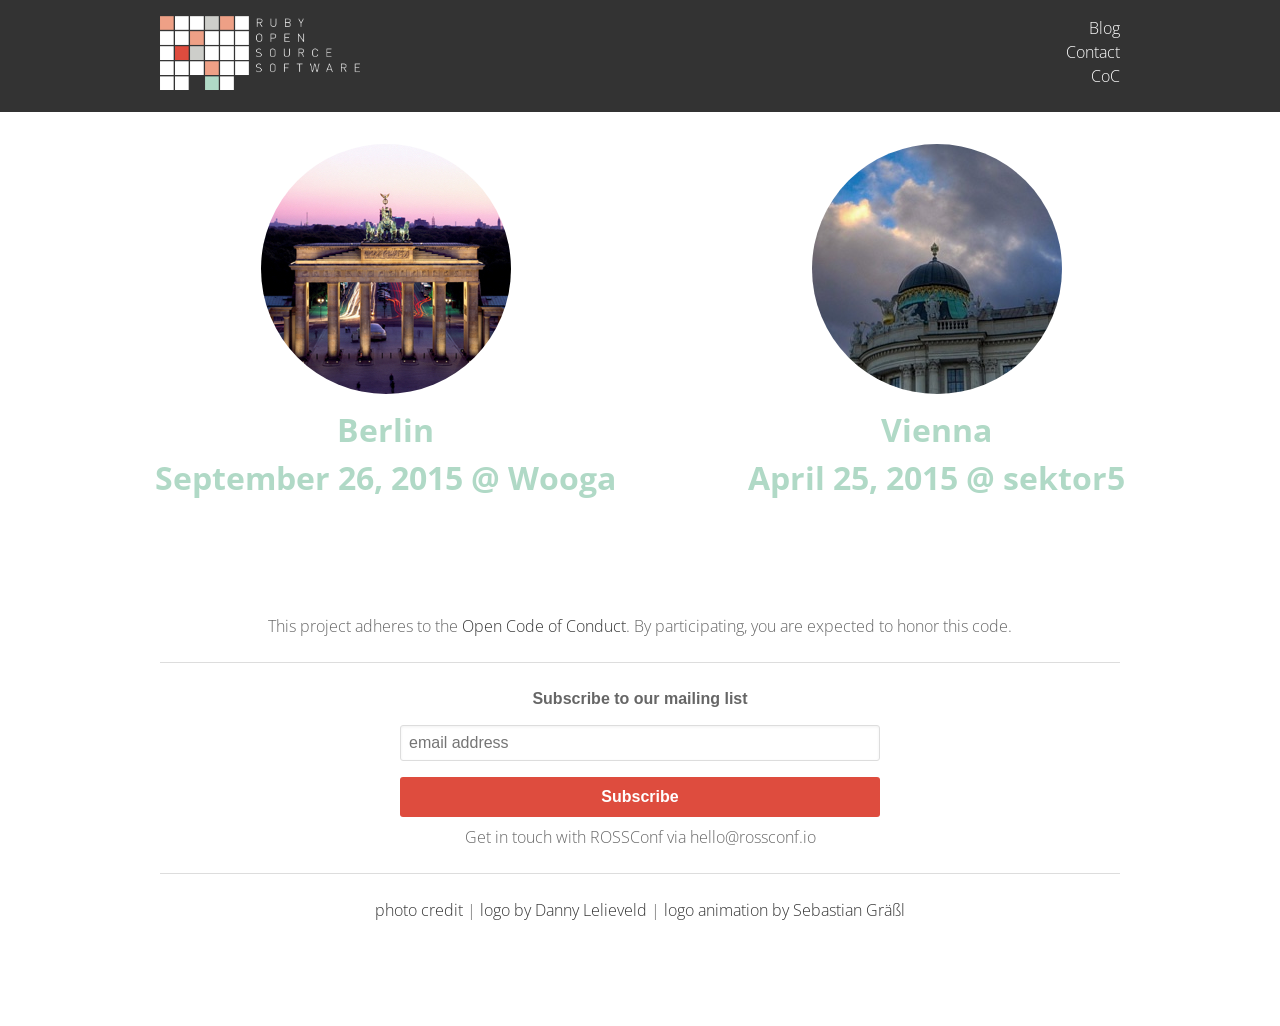
<file: index.html>
<!DOCTYPE html>
<html lang="en">
  <head>
    <meta charset="utf-8">
    <meta name="viewport" content="width=device-width, initial-scale=1, maximum-scale=1, user-scalable=no">
      <meta name="description" content="Ruby mini confernces and hackathon">
      <meta name="keywords" content="ruby, OSS, Ruby Open Source, open source vienna, berlin">
    <title>
      ROSSConf
    </title>
    <link href="apple-touch-icon-152x152-precomposed.png" rel="apple-touch-icon" sizes="152x152" />
    <link href="apple-touch-icon-144x144-precomposed.png" rel="apple-touch-icon" sizes="144x144" />
    <link href="apple-touch-icon-114x114-precomposed.png" rel="apple-touch-icon" sizes="114x114" />
    <link href="apple-touch-icon-72x72-precomposed.png" rel="apple-touch-icon" sizes="72x72" />
    <link href="apple-touch-icon-precomposed.png" rel="apple-touch-icon" />
    <link href="/favicon-5c090dd7.gif" rel="shortcut icon" />
    <link href="/favicon-5c090dd7.gif" rel="icon" />
    <link href="/stylesheets/normalize-6197e73d.css" rel="stylesheet" type="text/css" /><link href="/stylesheets/all-5c1253d3.css" rel="stylesheet" type="text/css" />
  </head>
  <body class="index">
    <header>
      <div class="container">
        <a href="/"><img alt="ROSSConf" src="/images/basic_logo-6ac4b7e0.png" /></a>

        <nav class="main">
          <ul>
            <li class="nav-link"><a href="/blog">Blog</a></li>
            <li class="nav-link"><a href="/#footer">Contact</a></li>
            <li class="nav-link"><a href="/#footer">CoC</a></li>
          </ul>
        </nav>

      </div>
    </header>

    <div class="event-grid">
      <div class="event-link">
        <a href="/event/berlin">
        <span class="photo" style="background-image: url(/images/eventheader/berlin-front-309d6ef4.jpg)"></span><br />
        Berlin<br />September 26, 2015 @ Wooga</a>
      </div>
      <div class="event-link">
        <a href="/event/vienna">
        <span class="photo" style="background-image: url(/images/header-bg-b9750840.jpg)"></span><br />
        Vienna<br />April 25, 2015 @ sektor5</a>
      </div>
</div>


    <footer id="footer">
      <div class="container">

        <p>This project adheres to the <a href="http://todogroup.org/opencodeofconduct/#ROSSConf/hello@rossconf.io">Open Code of Conduct</a>. By participating, you are expected to honor this code.</p>



        <hr />

          <!-- Begin MailChimp Signup Form -->
        <link href="//cdn-images.mailchimp.com/embedcode/slim-081711.css" rel="stylesheet" type="text/css">
        <div id="mc_embed_signup">
        <form action="//rossconf.us11.list-manage.com/subscribe/post?u=1890f61dd37d6cd7c39f36a34&amp;id=e4e6fb0713" method="post" id="mc-embedded-subscribe-form" name="mc-embedded-subscribe-form" class="validate" target="_blank" novalidate>
        <div id="mc_embed_signup_scroll">
        	  <label for="mce-EMAIL">Subscribe to our mailing list</label>
        	  <input type="email" value="" name="EMAIL" class="email" id="mce-EMAIL" placeholder="email address" required>
            <input type="submit" value="Subscribe" name="subscribe" id="mc-embedded-subscribe" class="button">
            <div style="position: absolute; left: -5000px;"><input type="text" name="b_1890f61dd37d6cd7c39f36a34_e4e6fb0713" tabindex="-1" value=""></div>
        </div>
        </form>
        </div>
        <!--End mc_embed_signup-->


        Get in touch with ROSSConf via hello@rossconf.io

        <hr />
        <p><a href="https://www.flickr.com/photos/bcnbits/2101901830/sizes/o/" target="_blank">photo credit</a> | <a href="http://www.dannylelieveld.com/" target="_blank">logo by Danny Lelieveld</a> | <a href="http://generator.rossconf.io/" target="_blank">logo animation by Sebastian Gräßl</a></p>
      </div>
    </footer>

    <script src="https://ajax.googleapis.com/ajax/libs/jquery/2.1.3/jquery.min.js"></script>
    <script src="/javascripts/application-64316a1b.js" type="text/javascript"></script>
    <script>
  (function(i,s,o,g,r,a,m){i['GoogleAnalyticsObject']=r;i[r]=i[r]||function(){
  (i[r].q=i[r].q||[]).push(arguments)},i[r].l=1*new Date();a=s.createElement(o),
  m=s.getElementsByTagName(o)[0];a.async=1;a.src=g;m.parentNode.insertBefore(a,m)
  })(window,document,'script','//www.google-analytics.com/analytics.js','ga');

  ga('create', 'UA-60869001-1', 'auto');
  ga('send', 'pageview');
</script>

  </body>
</html>
</file>
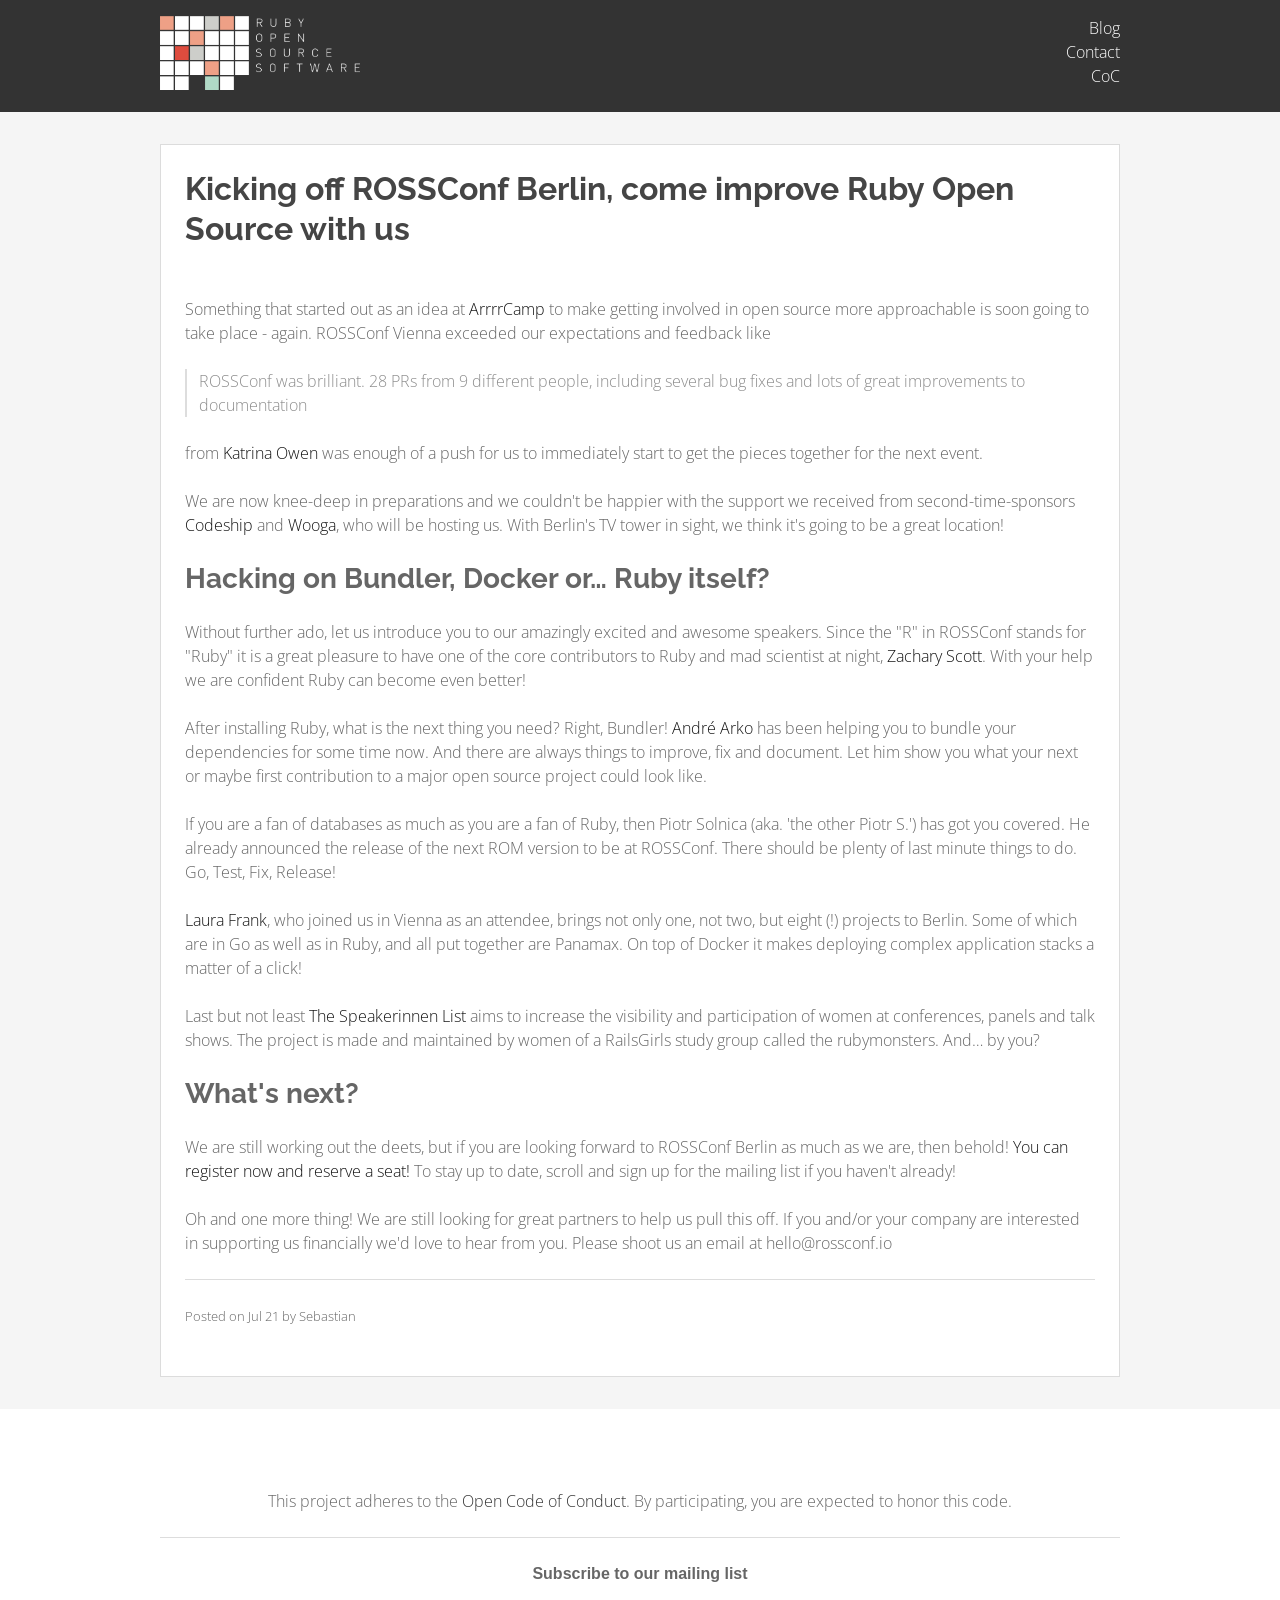
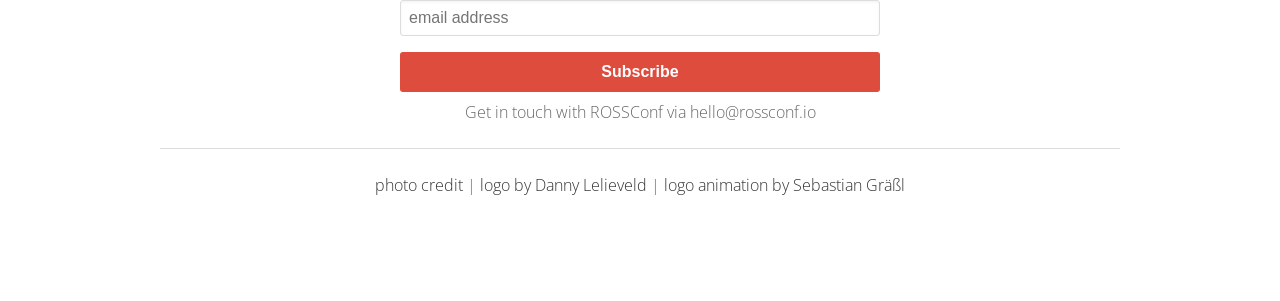
<file: blog/index.html>
<!DOCTYPE html>
<html lang="en">
  <head>
    <meta charset="utf-8">
    <meta name="viewport" content="width=device-width, initial-scale=1, maximum-scale=1, user-scalable=no">
      <meta name="description" content="Ruby mini confernces and hackathon">
      <meta name="keywords" content="ruby, OSS, Ruby Open Source, open source vienna, berlin">
    <title>
      ROSSConf
    </title>
    <link href="apple-touch-icon-152x152-precomposed.png" rel="apple-touch-icon" sizes="152x152" />
    <link href="apple-touch-icon-144x144-precomposed.png" rel="apple-touch-icon" sizes="144x144" />
    <link href="apple-touch-icon-114x114-precomposed.png" rel="apple-touch-icon" sizes="114x114" />
    <link href="apple-touch-icon-72x72-precomposed.png" rel="apple-touch-icon" sizes="72x72" />
    <link href="apple-touch-icon-precomposed.png" rel="apple-touch-icon" />
    <link href="/favicon-5c090dd7.gif" rel="shortcut icon" />
    <link href="/favicon-5c090dd7.gif" rel="icon" />
    <link href="/stylesheets/normalize-6197e73d.css" rel="stylesheet" type="text/css" /><link href="/stylesheets/all-5c1253d3.css" rel="stylesheet" type="text/css" />
  </head>
  <body class="blog blog_index">
    <header>
      <div class="container">
        <a href="/"><img alt="ROSSConf" src="/images/basic_logo-6ac4b7e0.png" /></a>

        <nav class="main">
          <ul>
            <li class="nav-link"><a href="/blog">Blog</a></li>
            <li class="nav-link"><a href="/#footer">Contact</a></li>
            <li class="nav-link"><a href="/#footer">CoC</a></li>
          </ul>
        </nav>

      </div>
    </header>

    
<div class="container">
  <article id='kickoff'>
    <h2>Kicking off ROSSConf Berlin, come improve Ruby Open Source with us</h2>
    <p>Something that started out as an idea at <a href="http://2015.arrrrcamp.be/">ArrrrCamp</a> to make getting involved in open source more approachable is soon going to take place - again. ROSSConf Vienna exceeded our expectations and feedback like</p>

<blockquote>
  <p>ROSSConf was brilliant. 28 PRs from 9 different people, including several bug fixes and lots of great improvements to documentation</p>
</blockquote>

<p>from <a href="https://twitter.com/kytrinyx">Katrina Owen</a> was enough of a push for us to immediately start to get the pieces together for the next event.</p>

<p>We are now knee-deep in preparations and we couldn't be happier with the support we received from second-time-sponsors <a href="https://codeship.com">Codeship</a> and <a href="http://www.wooga.com/">Wooga</a>, who will be hosting us. With Berlin's TV tower in sight, we think it's going to be a great location!</p>

<h3 id="hacking-on-bundler-docker-or-ruby-itself">Hacking on Bundler, Docker or… Ruby itself?</h3>

<p>Without further ado, let us introduce you to our amazingly excited and awesome speakers. Since the "R" in ROSSConf stands for "Ruby" it is a great pleasure to have one of the core contributors to Ruby and mad scientist at night, <a href="https://twitter.com/_zzak">Zachary Scott</a>. With your help we are confident Ruby can become even better!</p>

<p>After installing Ruby, what is the next thing you need? Right, Bundler! <a href="https://twitter.com/indirect">André Arko</a> has been helping you to bundle your dependencies for some time now. And there are always things to improve, fix and document. Let him show you what your next or maybe first contribution to a major open source project could look like.</p>

<p>If you are a fan of databases as much as you are a fan of Ruby, then Piotr Solnica (aka. 'the other Piotr S.') has got you covered. He already announced the release of the next ROM version to be at ROSSConf. There should be plenty of last minute things to do. Go, Test, Fix, Release!</p>

<p><a href="https://twitter.com/rhein_wein">Laura Frank</a>, who joined us in Vienna as an attendee, brings not only one, not two, but eight (!) projects to Berlin. Some of which are in Go as well as in Ruby, and all put together are Panamax. On top of Docker it makes deploying complex application stacks a matter of a click!</p>

<p>Last but not least <a href="https://speakerinnen.org/">The Speakerinnen List</a> aims to increase the visibility and participation of women at conferences, panels and talk shows. The project is made and maintained by women of a RailsGirls study group called the rubymonsters. And… by you?</p>

<h3 id="whats-next">What's next?</h3>

<p>We are still working out the deets, but if you are looking forward to ROSSConf Berlin as much as we are, then behold! <a href="http://www.rossconf.io/event/berlin.html#tickets">You can register now and reserve a seat!</a> To stay up to date, scroll and sign up for the mailing list if you haven't already!</p>

<p>Oh and one more thing! We are still looking for great partners to help us pull this off. If you and/or your company are interested in supporting us financially we'd love to hear from you. Please shoot us an email at hello@rossconf.io</p>

    <hr />
    <p class="meta">Posted on Jul 21 by Sebastian</p>
  </article>
</div>



    <footer id="footer">
      <div class="container">

        <p>This project adheres to the <a href="http://todogroup.org/opencodeofconduct/#ROSSConf/hello@rossconf.io">Open Code of Conduct</a>. By participating, you are expected to honor this code.</p>



        <hr />

          <!-- Begin MailChimp Signup Form -->
        <link href="//cdn-images.mailchimp.com/embedcode/slim-081711.css" rel="stylesheet" type="text/css">
        <div id="mc_embed_signup">
        <form action="//rossconf.us11.list-manage.com/subscribe/post?u=1890f61dd37d6cd7c39f36a34&amp;id=e4e6fb0713" method="post" id="mc-embedded-subscribe-form" name="mc-embedded-subscribe-form" class="validate" target="_blank" novalidate>
        <div id="mc_embed_signup_scroll">
        	  <label for="mce-EMAIL">Subscribe to our mailing list</label>
        	  <input type="email" value="" name="EMAIL" class="email" id="mce-EMAIL" placeholder="email address" required>
            <input type="submit" value="Subscribe" name="subscribe" id="mc-embedded-subscribe" class="button">
            <div style="position: absolute; left: -5000px;"><input type="text" name="b_1890f61dd37d6cd7c39f36a34_e4e6fb0713" tabindex="-1" value=""></div>
        </div>
        </form>
        </div>
        <!--End mc_embed_signup-->


        Get in touch with ROSSConf via hello@rossconf.io

        <hr />
        <p><a href="https://www.flickr.com/photos/bcnbits/2101901830/sizes/o/" target="_blank">photo credit</a> | <a href="http://www.dannylelieveld.com/" target="_blank">logo by Danny Lelieveld</a> | <a href="http://generator.rossconf.io/" target="_blank">logo animation by Sebastian Gräßl</a></p>
      </div>
    </footer>

    <script src="https://ajax.googleapis.com/ajax/libs/jquery/2.1.3/jquery.min.js"></script>
    <script src="/javascripts/application-64316a1b.js" type="text/javascript"></script>
    <script>
  (function(i,s,o,g,r,a,m){i['GoogleAnalyticsObject']=r;i[r]=i[r]||function(){
  (i[r].q=i[r].q||[]).push(arguments)},i[r].l=1*new Date();a=s.createElement(o),
  m=s.getElementsByTagName(o)[0];a.async=1;a.src=g;m.parentNode.insertBefore(a,m)
  })(window,document,'script','//www.google-analytics.com/analytics.js','ga');

  ga('create', 'UA-60869001-1', 'auto');
  ga('send', 'pageview');
</script>

  </body>
</html>
</file>
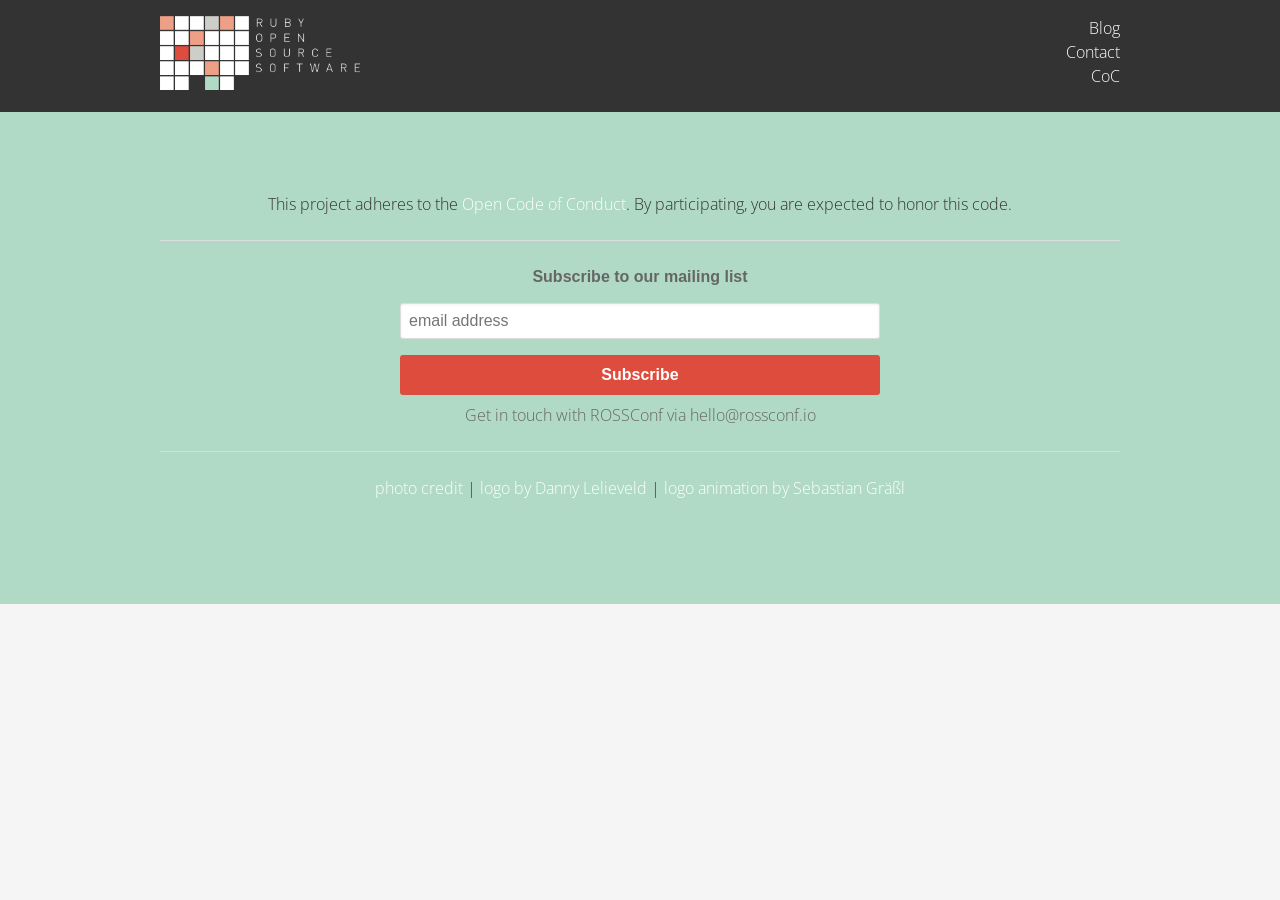
<file: event/index.html>
<!DOCTYPE html>
<html lang="en">
  <head>
    <meta charset="utf-8">
    <meta name="viewport" content="width=device-width, initial-scale=1, maximum-scale=1, user-scalable=no">
      <meta name="description" content="Ruby mini confernces and hackathon">
      <meta name="keywords" content="ruby, OSS, Ruby Open Source, open source vienna, berlin">
    <title>
      ROSSConf
    </title>
    <link href="apple-touch-icon-152x152-precomposed.png" rel="apple-touch-icon" sizes="152x152" />
    <link href="apple-touch-icon-144x144-precomposed.png" rel="apple-touch-icon" sizes="144x144" />
    <link href="apple-touch-icon-114x114-precomposed.png" rel="apple-touch-icon" sizes="114x114" />
    <link href="apple-touch-icon-72x72-precomposed.png" rel="apple-touch-icon" sizes="72x72" />
    <link href="apple-touch-icon-precomposed.png" rel="apple-touch-icon" />
    <link href="/favicon-5c090dd7.gif" rel="shortcut icon" />
    <link href="/favicon-5c090dd7.gif" rel="icon" />
    <link href="/stylesheets/normalize-6197e73d.css" rel="stylesheet" type="text/css" /><link href="/stylesheets/all-5c1253d3.css" rel="stylesheet" type="text/css" />
  </head>
  <body class="event event_index">
    <header>
      <div class="container">
        <a href="/"><img alt="ROSSConf" src="/images/basic_logo-6ac4b7e0.png" /></a>

        <nav class="main">
          <ul>
            <li class="nav-link"><a href="/blog">Blog</a></li>
            <li class="nav-link"><a href="/#footer">Contact</a></li>
            <li class="nav-link"><a href="/#footer">CoC</a></li>
          </ul>
        </nav>

      </div>
    </header>

    

    <footer id="footer">
      <div class="container">

        <p>This project adheres to the <a href="http://todogroup.org/opencodeofconduct/#ROSSConf/hello@rossconf.io">Open Code of Conduct</a>. By participating, you are expected to honor this code.</p>



        <hr />

          <!-- Begin MailChimp Signup Form -->
        <link href="//cdn-images.mailchimp.com/embedcode/slim-081711.css" rel="stylesheet" type="text/css">
        <div id="mc_embed_signup">
        <form action="//rossconf.us11.list-manage.com/subscribe/post?u=1890f61dd37d6cd7c39f36a34&amp;id=e4e6fb0713" method="post" id="mc-embedded-subscribe-form" name="mc-embedded-subscribe-form" class="validate" target="_blank" novalidate>
        <div id="mc_embed_signup_scroll">
        	  <label for="mce-EMAIL">Subscribe to our mailing list</label>
        	  <input type="email" value="" name="EMAIL" class="email" id="mce-EMAIL" placeholder="email address" required>
            <input type="submit" value="Subscribe" name="subscribe" id="mc-embedded-subscribe" class="button">
            <div style="position: absolute; left: -5000px;"><input type="text" name="b_1890f61dd37d6cd7c39f36a34_e4e6fb0713" tabindex="-1" value=""></div>
        </div>
        </form>
        </div>
        <!--End mc_embed_signup-->


        Get in touch with ROSSConf via hello@rossconf.io

        <hr />
        <p><a href="https://www.flickr.com/photos/bcnbits/2101901830/sizes/o/" target="_blank">photo credit</a> | <a href="http://www.dannylelieveld.com/" target="_blank">logo by Danny Lelieveld</a> | <a href="http://generator.rossconf.io/" target="_blank">logo animation by Sebastian Gräßl</a></p>
      </div>
    </footer>

    <script src="https://ajax.googleapis.com/ajax/libs/jquery/2.1.3/jquery.min.js"></script>
    <script src="/javascripts/application-64316a1b.js" type="text/javascript"></script>
    <script>
  (function(i,s,o,g,r,a,m){i['GoogleAnalyticsObject']=r;i[r]=i[r]||function(){
  (i[r].q=i[r].q||[]).push(arguments)},i[r].l=1*new Date();a=s.createElement(o),
  m=s.getElementsByTagName(o)[0];a.async=1;a.src=g;m.parentNode.insertBefore(a,m)
  })(window,document,'script','//www.google-analytics.com/analytics.js','ga');

  ga('create', 'UA-60869001-1', 'auto');
  ga('send', 'pageview');
</script>

  </body>
</html>
</file>
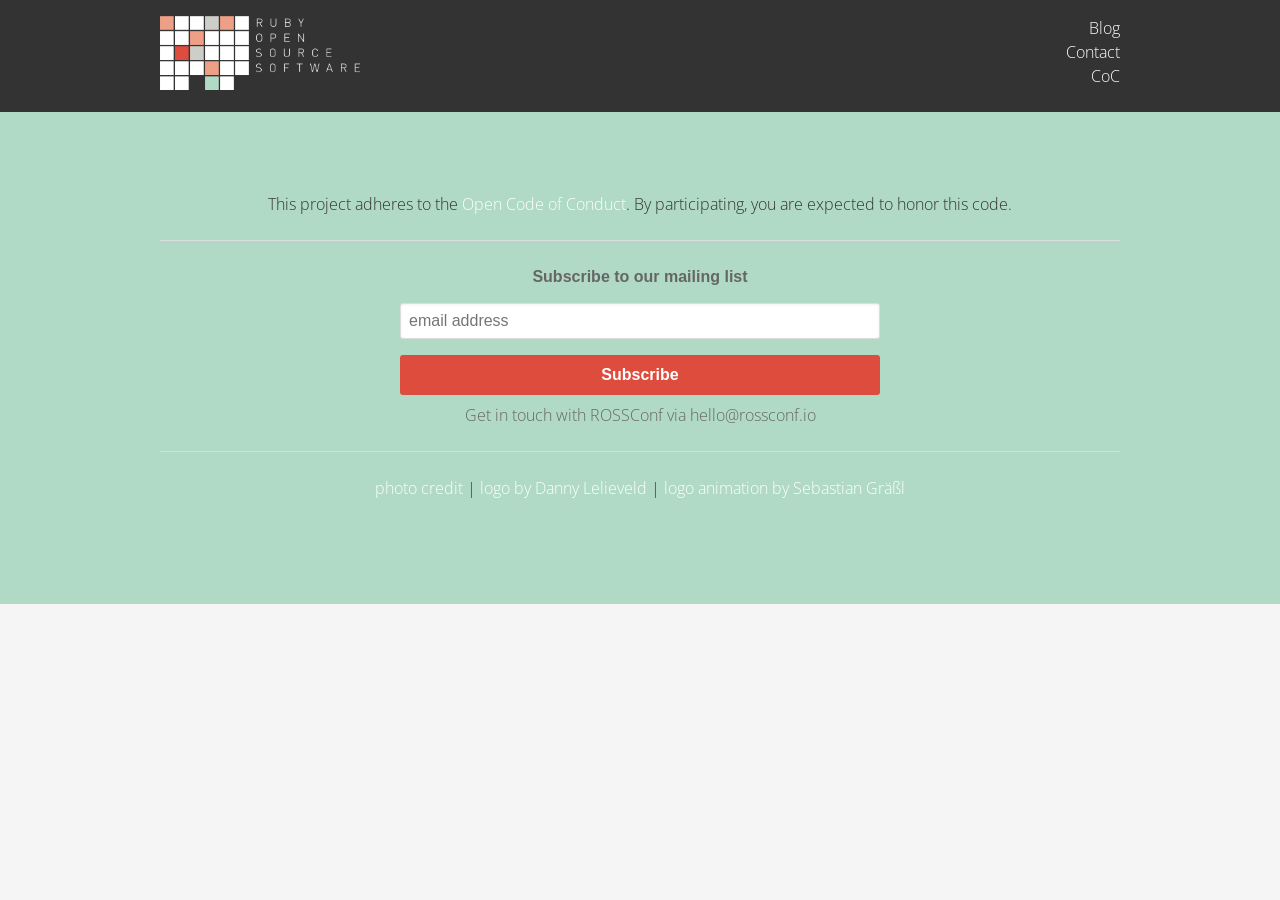
<file: partials/social/index.html>
<!DOCTYPE html>
<html lang="en">
  <head>
    <meta charset="utf-8">
    <meta name="viewport" content="width=device-width, initial-scale=1, maximum-scale=1, user-scalable=no">
      <meta name="description" content="Ruby mini confernces and hackathon">
      <meta name="keywords" content="ruby, OSS, Ruby Open Source, open source vienna, berlin">
    <title>
      ROSSConf
    </title>
    <link href="apple-touch-icon-152x152-precomposed.png" rel="apple-touch-icon" sizes="152x152" />
    <link href="apple-touch-icon-144x144-precomposed.png" rel="apple-touch-icon" sizes="144x144" />
    <link href="apple-touch-icon-114x114-precomposed.png" rel="apple-touch-icon" sizes="114x114" />
    <link href="apple-touch-icon-72x72-precomposed.png" rel="apple-touch-icon" sizes="72x72" />
    <link href="apple-touch-icon-precomposed.png" rel="apple-touch-icon" />
    <link href="/favicon-5c090dd7.gif" rel="shortcut icon" />
    <link href="/favicon-5c090dd7.gif" rel="icon" />
    <link href="/stylesheets/normalize-6197e73d.css" rel="stylesheet" type="text/css" /><link href="/stylesheets/all-5c1253d3.css" rel="stylesheet" type="text/css" />
  </head>
  <body class="partials partials_social partials_social_index">
    <header>
      <div class="container">
        <a href="/"><img alt="ROSSConf" src="/images/basic_logo-6ac4b7e0.png" /></a>

        <nav class="main">
          <ul>
            <li class="nav-link"><a href="/blog">Blog</a></li>
            <li class="nav-link"><a href="/#footer">Contact</a></li>
            <li class="nav-link"><a href="/#footer">CoC</a></li>
          </ul>
        </nav>

      </div>
    </header>

    

    <footer id="footer">
      <div class="container">

        <p>This project adheres to the <a href="http://todogroup.org/opencodeofconduct/#ROSSConf/hello@rossconf.io">Open Code of Conduct</a>. By participating, you are expected to honor this code.</p>



        <hr />

          <!-- Begin MailChimp Signup Form -->
        <link href="//cdn-images.mailchimp.com/embedcode/slim-081711.css" rel="stylesheet" type="text/css">
        <div id="mc_embed_signup">
        <form action="//rossconf.us11.list-manage.com/subscribe/post?u=1890f61dd37d6cd7c39f36a34&amp;id=e4e6fb0713" method="post" id="mc-embedded-subscribe-form" name="mc-embedded-subscribe-form" class="validate" target="_blank" novalidate>
        <div id="mc_embed_signup_scroll">
        	  <label for="mce-EMAIL">Subscribe to our mailing list</label>
        	  <input type="email" value="" name="EMAIL" class="email" id="mce-EMAIL" placeholder="email address" required>
            <input type="submit" value="Subscribe" name="subscribe" id="mc-embedded-subscribe" class="button">
            <div style="position: absolute; left: -5000px;"><input type="text" name="b_1890f61dd37d6cd7c39f36a34_e4e6fb0713" tabindex="-1" value=""></div>
        </div>
        </form>
        </div>
        <!--End mc_embed_signup-->


        Get in touch with ROSSConf via hello@rossconf.io

        <hr />
        <p><a href="https://www.flickr.com/photos/bcnbits/2101901830/sizes/o/" target="_blank">photo credit</a> | <a href="http://www.dannylelieveld.com/" target="_blank">logo by Danny Lelieveld</a> | <a href="http://generator.rossconf.io/" target="_blank">logo animation by Sebastian Gräßl</a></p>
      </div>
    </footer>

    <script src="https://ajax.googleapis.com/ajax/libs/jquery/2.1.3/jquery.min.js"></script>
    <script src="/javascripts/application-64316a1b.js" type="text/javascript"></script>
    <script>
  (function(i,s,o,g,r,a,m){i['GoogleAnalyticsObject']=r;i[r]=i[r]||function(){
  (i[r].q=i[r].q||[]).push(arguments)},i[r].l=1*new Date();a=s.createElement(o),
  m=s.getElementsByTagName(o)[0];a.async=1;a.src=g;m.parentNode.insertBefore(a,m)
  })(window,document,'script','//www.google-analytics.com/analytics.js','ga');

  ga('create', 'UA-60869001-1', 'auto');
  ga('send', 'pageview');
</script>

  </body>
</html>
</file>
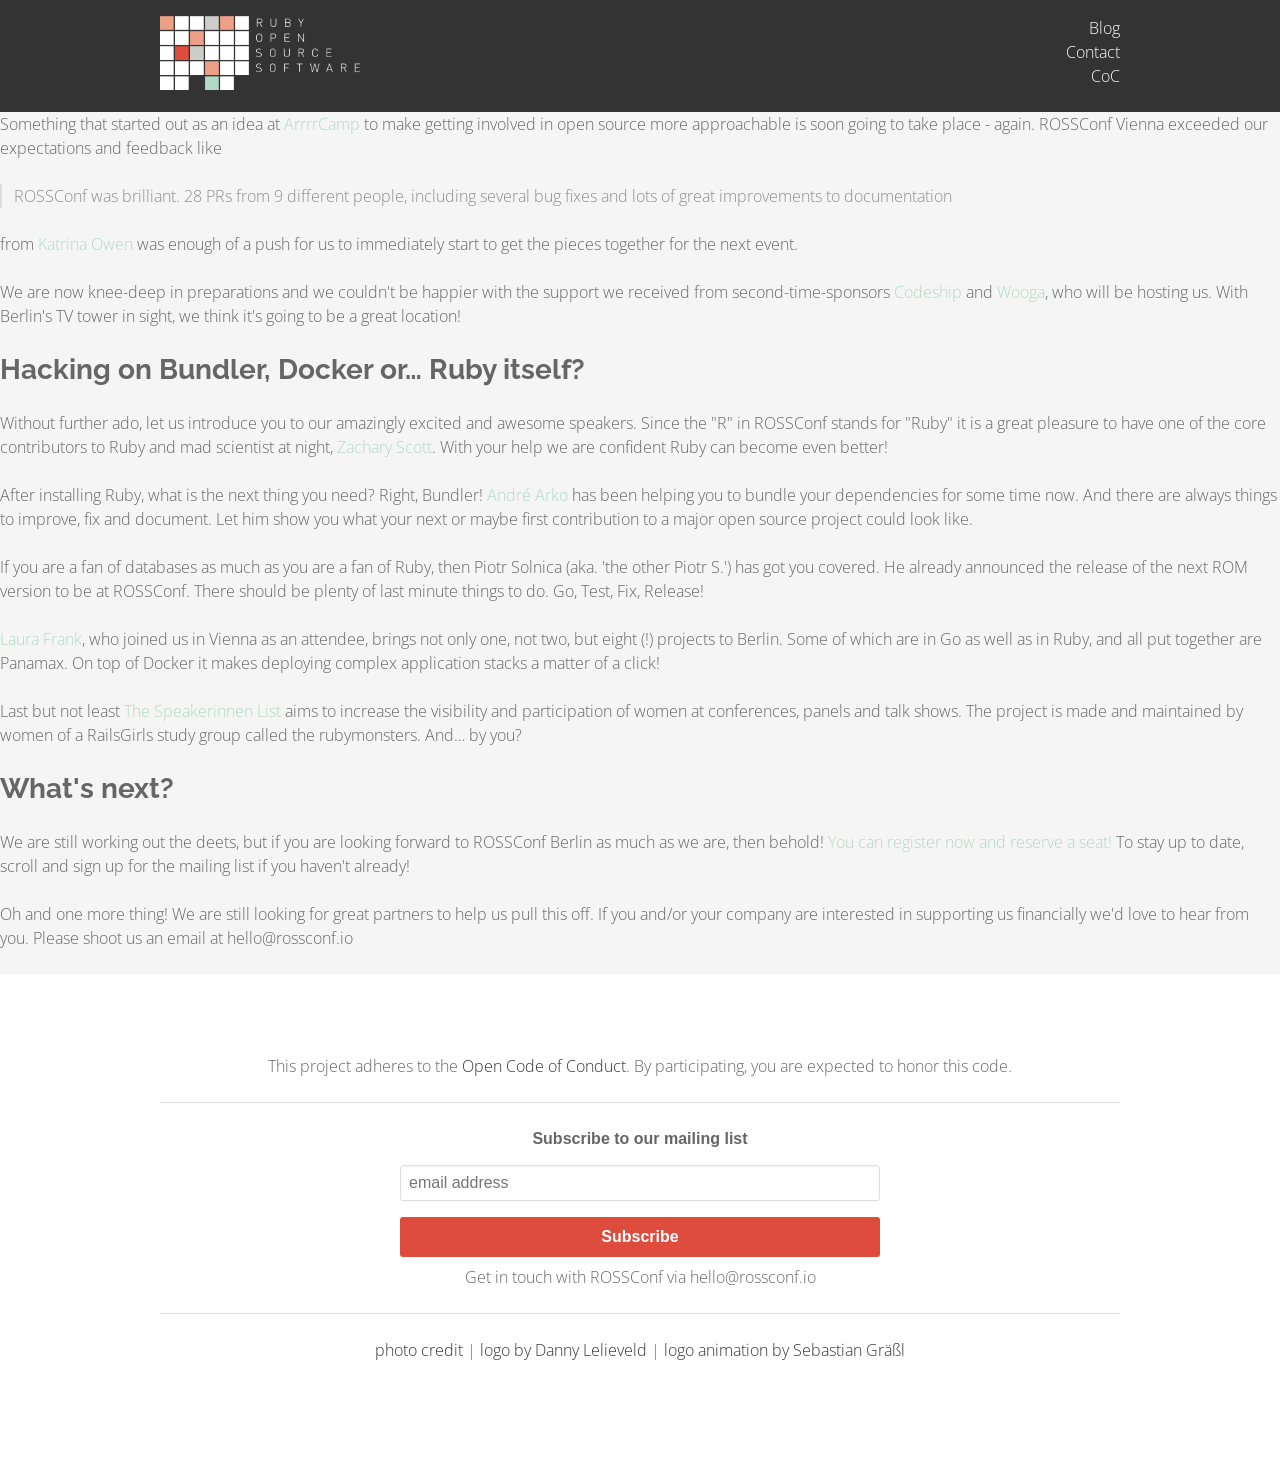
<file: blog/2015/07/21/kickoff/index.html>
<!DOCTYPE html>
<html lang="en">
  <head>
    <meta charset="utf-8">
    <meta name="viewport" content="width=device-width, initial-scale=1, maximum-scale=1, user-scalable=no">
      <meta name="description" content="Ruby mini confernces and hackathon">
      <meta name="keywords" content="ruby, OSS, Ruby Open Source, open source vienna, berlin">
    <title>
        Kicking off ROSSConf Berlin, come improve Ruby Open Source with us |
      ROSSConf
    </title>
    <link href="apple-touch-icon-152x152-precomposed.png" rel="apple-touch-icon" sizes="152x152" />
    <link href="apple-touch-icon-144x144-precomposed.png" rel="apple-touch-icon" sizes="144x144" />
    <link href="apple-touch-icon-114x114-precomposed.png" rel="apple-touch-icon" sizes="114x114" />
    <link href="apple-touch-icon-72x72-precomposed.png" rel="apple-touch-icon" sizes="72x72" />
    <link href="apple-touch-icon-precomposed.png" rel="apple-touch-icon" />
    <link href="/favicon-5c090dd7.gif" rel="shortcut icon" />
    <link href="/favicon-5c090dd7.gif" rel="icon" />
    <link href="/stylesheets/normalize-6197e73d.css" rel="stylesheet" type="text/css" /><link href="/stylesheets/all-5c1253d3.css" rel="stylesheet" type="text/css" />
  </head>
  <body class="blog blog_2015 blog_2015_07 blog_2015_07_21 blog_2015_07_21_kickoff blog_2015_07_21_kickoff_index">
    <header>
      <div class="container">
        <a href="/"><img alt="ROSSConf" src="/images/basic_logo-6ac4b7e0.png" /></a>

        <nav class="main">
          <ul>
            <li class="nav-link"><a href="/blog">Blog</a></li>
            <li class="nav-link"><a href="/#footer">Contact</a></li>
            <li class="nav-link"><a href="/#footer">CoC</a></li>
          </ul>
        </nav>

      </div>
    </header>

    <p>Something that started out as an idea at <a href="http://2015.arrrrcamp.be/">ArrrrCamp</a> to make getting involved in open source more approachable is soon going to take place - again. ROSSConf Vienna exceeded our expectations and feedback like</p>

<blockquote>
  <p>ROSSConf was brilliant. 28 PRs from 9 different people, including several bug fixes and lots of great improvements to documentation</p>
</blockquote>

<p>from <a href="https://twitter.com/kytrinyx">Katrina Owen</a> was enough of a push for us to immediately start to get the pieces together for the next event.</p>

<p>We are now knee-deep in preparations and we couldn't be happier with the support we received from second-time-sponsors <a href="https://codeship.com">Codeship</a> and <a href="http://www.wooga.com/">Wooga</a>, who will be hosting us. With Berlin's TV tower in sight, we think it's going to be a great location!</p>

<h3 id="hacking-on-bundler-docker-or-ruby-itself">Hacking on Bundler, Docker or… Ruby itself?</h3>

<p>Without further ado, let us introduce you to our amazingly excited and awesome speakers. Since the "R" in ROSSConf stands for "Ruby" it is a great pleasure to have one of the core contributors to Ruby and mad scientist at night, <a href="https://twitter.com/_zzak">Zachary Scott</a>. With your help we are confident Ruby can become even better!</p>

<p>After installing Ruby, what is the next thing you need? Right, Bundler! <a href="https://twitter.com/indirect">André Arko</a> has been helping you to bundle your dependencies for some time now. And there are always things to improve, fix and document. Let him show you what your next or maybe first contribution to a major open source project could look like.</p>

<p>If you are a fan of databases as much as you are a fan of Ruby, then Piotr Solnica (aka. 'the other Piotr S.') has got you covered. He already announced the release of the next ROM version to be at ROSSConf. There should be plenty of last minute things to do. Go, Test, Fix, Release!</p>

<p><a href="https://twitter.com/rhein_wein">Laura Frank</a>, who joined us in Vienna as an attendee, brings not only one, not two, but eight (!) projects to Berlin. Some of which are in Go as well as in Ruby, and all put together are Panamax. On top of Docker it makes deploying complex application stacks a matter of a click!</p>

<p>Last but not least <a href="https://speakerinnen.org/">The Speakerinnen List</a> aims to increase the visibility and participation of women at conferences, panels and talk shows. The project is made and maintained by women of a RailsGirls study group called the rubymonsters. And… by you?</p>

<h3 id="whats-next">What's next?</h3>

<p>We are still working out the deets, but if you are looking forward to ROSSConf Berlin as much as we are, then behold! <a href="http://www.rossconf.io/event/berlin.html#tickets">You can register now and reserve a seat!</a> To stay up to date, scroll and sign up for the mailing list if you haven't already!</p>

<p>Oh and one more thing! We are still looking for great partners to help us pull this off. If you and/or your company are interested in supporting us financially we'd love to hear from you. Please shoot us an email at hello@rossconf.io</p>


    <footer id="footer">
      <div class="container">

        <p>This project adheres to the <a href="http://todogroup.org/opencodeofconduct/#ROSSConf/hello@rossconf.io">Open Code of Conduct</a>. By participating, you are expected to honor this code.</p>



        <hr />

          <!-- Begin MailChimp Signup Form -->
        <link href="//cdn-images.mailchimp.com/embedcode/slim-081711.css" rel="stylesheet" type="text/css">
        <div id="mc_embed_signup">
        <form action="//rossconf.us11.list-manage.com/subscribe/post?u=1890f61dd37d6cd7c39f36a34&amp;id=e4e6fb0713" method="post" id="mc-embedded-subscribe-form" name="mc-embedded-subscribe-form" class="validate" target="_blank" novalidate>
        <div id="mc_embed_signup_scroll">
        	  <label for="mce-EMAIL">Subscribe to our mailing list</label>
        	  <input type="email" value="" name="EMAIL" class="email" id="mce-EMAIL" placeholder="email address" required>
            <input type="submit" value="Subscribe" name="subscribe" id="mc-embedded-subscribe" class="button">
            <div style="position: absolute; left: -5000px;"><input type="text" name="b_1890f61dd37d6cd7c39f36a34_e4e6fb0713" tabindex="-1" value=""></div>
        </div>
        </form>
        </div>
        <!--End mc_embed_signup-->


        Get in touch with ROSSConf via hello@rossconf.io

        <hr />
        <p><a href="https://www.flickr.com/photos/bcnbits/2101901830/sizes/o/" target="_blank">photo credit</a> | <a href="http://www.dannylelieveld.com/" target="_blank">logo by Danny Lelieveld</a> | <a href="http://generator.rossconf.io/" target="_blank">logo animation by Sebastian Gräßl</a></p>
      </div>
    </footer>

    <script src="https://ajax.googleapis.com/ajax/libs/jquery/2.1.3/jquery.min.js"></script>
    <script src="/javascripts/application-64316a1b.js" type="text/javascript"></script>
    <script>
  (function(i,s,o,g,r,a,m){i['GoogleAnalyticsObject']=r;i[r]=i[r]||function(){
  (i[r].q=i[r].q||[]).push(arguments)},i[r].l=1*new Date();a=s.createElement(o),
  m=s.getElementsByTagName(o)[0];a.async=1;a.src=g;m.parentNode.insertBefore(a,m)
  })(window,document,'script','//www.google-analytics.com/analytics.js','ga');

  ga('create', 'UA-60869001-1', 'auto');
  ga('send', 'pageview');
</script>

  </body>
</html>
</file>
<file: stylesheets/all-5c1253d3.css>
﻿@import url(http://fonts.googleapis.com/css?family=Raleway:400,700,900|Open+Sans);button,header.navigation .sign-up,input[type="submit"],.button{-webkit-font-smoothing:antialiased;background-color:#DE4C3E;border-radius:3px;color:white;display:inline-block;font-size:1em;font-weight:bold;line-height:1;padding:0.75em 1em;text-decoration:none}button:hover,header.navigation .sign-up:hover,input[type="submit"]:hover,.button:hover{background-color:#b12b1e;color:white}button:disabled,header.navigation .sign-up:disabled,input[type="submit"]:disabled,.button:disabled{cursor:not-allowed;opacity:0.5}body{-webkit-font-smoothing:antialiased;background-color:#F5F5F5;color:#666666;font-family:"Helvetica Neue", Helvetica, Roboto, Arial, sans-serif;font-size:1em;line-height:1.5}h1,h2,h3,h4,h5,h6{font-family:"Helvetica Neue", Helvetica, Roboto, Arial, sans-serif;line-height:1.25;margin:0;text-rendering:optimizeLegibility}h1{font-size:2.25em}h2{font-size:2em}h3{font-size:1.75em}h4{font-size:1.5em}h5{font-size:1.25em}h6{font-size:1em}p{margin:0 0 0.75em}a{-webkit-transition:color 0.1s linear;-moz-transition:color 0.1s linear;transition:color 0.1s linear;color:#B0D9C6;text-decoration:none}a:hover{color:#7cc0a1}a:active,a:focus{color:#7cc0a1;outline:none}hr{border-bottom:1px solid #DDD;border-left:none;border-right:none;border-top:none;margin:1.5em 0}img,picture{margin:0;max-width:100%}blockquote{border-left:2px solid #DDD;color:#8c8c8c;margin:1.5em 0;padding-left:0.75em}cite{color:#a6a6a6;font-style:italic}cite:before{content:"\2014 \00A0"}fieldset{background:#f7f7f7;border:1px solid #DDD;margin:0 0 0.75em 0;padding:1.5em}input,label,select{display:block;font-family:"Helvetica Neue", Helvetica, Roboto, Arial, sans-serif;font-size:1em}label{font-weight:bold;margin-bottom:0.375em}label.required:after{content:"*"}label abbr{display:none}textarea,input[type="email"],input[type="number"],input[type="password"],input[type="search"],input[type="tel"],input[type="text"],input[type="url"],input[type="color"],input[type="date"],input[type="datetime"],input[type="datetime-local"],input[type="month"],input[type="time"],input[type="week"],select[multiple=multiple]{-webkit-box-sizing:border-box;-moz-box-sizing:border-box;box-sizing:border-box;-webkit-transition:border-color;-moz-transition:border-color;transition:border-color;background-color:white;border-radius:3px;border:1px solid #DDD;box-shadow:inset 0 1px 3px rgba(0,0,0,0.06);font-family:"Helvetica Neue", Helvetica, Roboto, Arial, sans-serif;font-size:1em;margin-bottom:0.75em;padding:0.5em 0.5em;width:100%}textarea:hover,input[type="email"]:hover,input[type="number"]:hover,input[type="password"]:hover,input[type="search"]:hover,input[type="tel"]:hover,input[type="text"]:hover,input[type="url"]:hover,input[type="color"]:hover,input[type="date"]:hover,input[type="datetime"]:hover,input[type="datetime-local"]:hover,input[type="month"]:hover,input[type="time"]:hover,input[type="week"]:hover,select[multiple=multiple]:hover{border-color:#c4c4c4}textarea:focus,input[type="email"]:focus,input[type="number"]:focus,input[type="password"]:focus,input[type="search"]:focus,input[type="tel"]:focus,input[type="text"]:focus,input[type="url"]:focus,input[type="color"]:focus,input[type="date"]:focus,input[type="datetime"]:focus,input[type="datetime-local"]:focus,input[type="month"]:focus,input[type="time"]:focus,input[type="week"]:focus,select[multiple=multiple]:focus{border-color:#B0D9C6;box-shadow:inset 0 1px 3px rgba(0,0,0,0.06),0 0 5px rgba(159,209,186,0.7);outline:none}textarea{resize:vertical}input[type="search"]{-webkit-appearance:none;-moz-appearance:none;-ms-appearance:none;-o-appearance:none;appearance:none}input[type="checkbox"],input[type="radio"]{display:inline;margin-right:0.375em}input[type="file"]{padding-bottom:0.75em;width:100%}select{margin-bottom:1.5em;max-width:100%;width:auto}table{border-collapse:collapse;margin:0.75em 0;table-layout:fixed;width:100%}th{border-bottom:1px solid #b7b7b7;font-weight:bold;padding:0.75em 0;text-align:left}td{border-bottom:1px solid #DDD;padding:0.75em 0}tr,td,th{vertical-align:middle}ul,ol{margin:0;padding:0;list-style-type:none}dl{margin-bottom:0.75em}dl dt{font-weight:bold;margin-top:0.75em}dl dd{margin:0}button,header.navigation .sign-up,input[type="submit"],.button{-webkit-appearance:none;-moz-appearance:none;-ms-appearance:none;-o-appearance:none;appearance:none;border:none;cursor:pointer;user-select:none;vertical-align:middle;white-space:nowrap}html{-webkit-box-sizing:border-box;-moz-box-sizing:border-box;box-sizing:border-box}*,*:before,*:after{-webkit-box-sizing:inherit;-moz-box-sizing:inherit;box-sizing:inherit}body{font-family:'Open Sans', Helvetica, Arial;font-weight:300;font-size:16px;line-height:1.5em;color:#666}section,footer{overflow:hidden;padding-top:5rem;padding-bottom:5rem}section .section-title,footer .section-title{text-align:center}.container{max-width:960px;margin-left:auto;margin-right:auto}.container:after{content:"";display:table;clear:both}@media screen and (max-width: 40em){.container{padding-left:1rem;padding-right:1rem}}@media screen and (max-width: 53.75em){.container{padding-left:1rem;padding-right:1rem}}h1,h2,h3,h4,h5,h6{font-family:'Raleway', Helvetica, Arial;margin-bottom:1.5rem}h1,h2{margin-bottom:3rem}p{margin-bottom:1.5rem}footer{text-align:center}#rubyissues .container{background:url(/images/projects/rubyissues-28884ed3.png) 4% 50% no-repeat #EEA086;background-size:contain;padding-left:180px}@media screen and (max-width: 53.75em){.l_standard-container{padding-bottom:3rem}}@media screen and (max-width: 40em){.l_standard-container{padding-bottom:3rem}}.l_horizontal-list li{float:left;margin-right:2rem;margin-bottom:.5rem}.l_horizontal-list li:last-child{margin-right:0}.l_cell{overflow:hidden;margin-bottom:3rem}.l_image-cell{text-align:center;padding-left:.5rem;padding-right:.5rem;float:left;display:block;margin-right:2.35765%;width:14.70196%}.l_image-cell:last-child{margin-right:0}@media screen and (max-width: 53.75em){.l_image-cell{float:left;display:block;margin-right:3.57866%;width:100%;margin-bottom:2rem}.l_image-cell:last-child{margin-right:0}}@media screen and (max-width: 40em){.l_image-cell{float:left;display:block;margin-right:7.42297%;width:100%;margin-bottom:2rem}.l_image-cell:last-child{margin-right:0}}.l_text-cell{padding-left:.5rem;padding-right:.5rem;float:left;display:block;margin-right:2.35765%;width:74.41059%}.l_text-cell:last-child{margin-right:0}@media screen and (max-width: 53.75em){.l_text-cell{float:left;display:block;margin-right:3.57866%;width:100%;margin-bottom:2rem}.l_text-cell:last-child{margin-right:0}}@media screen and (max-width: 40em){.l_text-cell{float:left;display:block;margin-right:7.42297%;width:100%;margin-bottom:2rem}.l_text-cell:last-child{margin-right:0}}.cell-body{font-size:14px}#mc_embed_signup #mc_embed_signup_scroll{text-align:center}#mc_embed_signup input{margin:.5em 0 !important;width:50% !important;display:inline-block !important}@font-face{font-family:'icomoon';src:url("/fonts/icomoon-c57902ed.eot?-vllwuo");src:url("/fonts/icomoon-c57902ed.eot?#iefix-vllwuo") format("embedded-opentype"),url("/fonts/icomoon-837962fe.woff?-vllwuo") format("woff"),url("/fonts/icomoon-82ec2b13.ttf?-vllwuo") format("truetype"),url("/fonts/icomoon-8ab08f29.svg?-vllwuo#icomoon") format("svg");font-weight:normal;font-style:normal}[class^="icon-"],[class*=" icon-"]{font-family:'icomoon';speak:none;font-style:normal;font-weight:normal;font-variant:normal;text-transform:none;line-height:1;-webkit-font-smoothing:antialiased;-moz-osx-font-smoothing:grayscale}.icon-twitter:before{content:"\e600"}.icon-github:before{content:"\e601"}header{position:relative;max-height:500px;overflow:hidden}.header-image{display:block;width:100%}@media screen and (max-width: 650px){.header-image{height:254px}}.header-logo{width:430px;margin-bottom:1.5rem}@media screen and (max-width: 800px){.header-logo{margin-bottom:1rem}}@media screen and (max-width: 760px){.header-logo{width:350px}}@media screen and (max-width: 650px){.header-logo{width:250px}}@media screen and (max-width: 650px){.header-logo{width:250px}}.header-title{color:#FFFFFF;font-size:50px;margin-bottom:1.5rem}@media screen and (max-width: 800px){.header-title{margin-bottom:1rem}}@media screen and (max-width: 760px){.header-title{font-size:40px}}@media screen and (max-width: 650px){.header-title{font-size:30px}}.header-date{color:#FFFFFF;margin-bottom:1.5rem}@media screen and (max-width: 760px){.header-date{font-size:35px}}@media screen and (max-width: 650px){.header-date{font-size:25px}}.header-location{color:#ECE5CE;margin-bottom:1.5rem}.header-info{width:100%;text-align:center;position:absolute;top:20%;left:0px}@media screen and (max-width: 940px){.header-info{top:10%}}.header-info strong{color:#FFFFFF;font-size:1.5em}.headline-container{text-align:center}.headline-container .headline-text{font-family:"Raleway", Georgia;font-weight:800;margin-bottom:.3em}@media screen and (min-width: 53.75em){.headline-container .headline-text{font-size:3em;margin-bottom:.4em}}.headline-container .headline-sub{background:#B0D9C6;color:white;display:inline-block;font-size:.7em;font-weight:800;margin-bottom:2em;padding:3px 8px;text-transform:uppercase}@media screen and (min-width: 53.75em){.headline-container .headline-sub{margin-bottom:3.3em}}.headline-container .headline-minor{color:#999999;font-size:1.3em;font-weight:300;line-height:1.4em;margin:0 auto 1em}@media screen and (min-width: 53.75em){.headline-container .headline-minor{font-size:1.7em;line-height:1.35em;margin:0 auto 1em;width:60%}}.headline-container .headline-description{margin:auto}@media screen and (min-width: 53.75em){.headline-container .headline-description{width:60%}}.headline-container .headline-description a{font-size:.8em;font-weight:400;text-transform:uppercase}.headline-container .headline-description a span{font-size:1.3em;line-height:0}.location-map{float:left;display:block;margin-right:2.35765%;width:74.41059%}.location-map:last-child{margin-right:0}@media screen and (max-width: 53.75em){.location-map{float:left;display:block;margin-right:3.57866%;width:100%}.location-map:last-child{margin-right:0}}@media screen and (max-width: 40em){.location-map{float:left;display:block;margin-right:7.42297%;width:100%}.location-map:last-child{margin-right:0}}.location-info{float:left;display:block;margin-right:2.35765%;width:23.23176%;margin-bottom:1.5rem}.location-info:last-child{margin-right:0}@media screen and (max-width: 53.75em){.location-info{float:left;display:block;margin-right:3.57866%;width:100%}.location-info:last-child{margin-right:0}}@media screen and (max-width: 40em){.location-info{float:left;display:block;margin-right:7.42297%;width:100%}.location-info:last-child{margin-right:0}}header.navigation{background-color:#FFFFFF;border-bottom:1px solid #e6e6e6;min-height:60px;width:100%;z-index:999}header.navigation .navigation-wrapper{max-width:68em;margin-left:auto;margin-right:auto;position:relative;z-index:9999}header.navigation .navigation-wrapper:after{content:"";display:table;clear:both}header.navigation .navigation-wrapper:after{content:"";display:table;clear:both}header.navigation .logo{text-align:center;max-height:60px;padding-left:1em;padding-right:2em}header.navigation .logo .logo-text{display:inline-block;max-height:60px;padding:.8em 0;font-size:23px;color:#333333}header.navigation .logo .logo-text:hover{color:#CDCECA}header.navigation .navigation-menu-button{color:#333333;display:block;float:right;font-family:"Helvetica Neue", Helvetica, Roboto, Arial, sans-serif;font-weight:700;line-height:60px;margin:0;padding-right:1em;text-transform:uppercase}@media screen and (min-width: 53.75em){header.navigation .navigation-menu-button{display:none}}header.navigation .navigation-menu-button:hover{color:#CDCECA}header.navigation .nav{z-index:9999999;float:none;min-height:60px}header.navigation ul.navigation-menu{-webkit-transform-style:preserve-3d;clear:both;display:none;margin:0 auto;overflow:visible;padding:0;width:100%;z-index:9999}header.navigation ul.navigation-menu.show{display:block}@media screen and (min-width: 53.75em){header.navigation ul.navigation-menu{display:inline;margin:0;padding:0}}header.navigation ul li.nav-link{background:#FFFFFF;display:block;line-height:60px;overflow:hidden;padding-right:.8em;text-align:right;width:100%;z-index:9999}@media screen and (min-width: 53.75em){header.navigation ul li.nav-link{background:transparent;display:inline;line-height:60px;text-decoration:none;width:auto}}header.navigation ul li.nav-link a{color:#333333;display:inline-block;font-weight:400}@media screen and (min-width: 53.75em){header.navigation ul li.nav-link a{padding-right:1em}}header.navigation ul li.nav-link a:hover{color:#CDCECA}header.navigation .active-nav-item a{border-bottom:1px solid rgba(255,255,255,0.5);padding-bottom:3px}header.navigation li.more.nav-link{padding-right:0}@media screen and (min-width: 53.75em){header.navigation li.more.nav-link{padding-right:1em}}header.navigation li.more.nav-link>ul>li:first-child a{padding-top:1em}header.navigation li.more.nav-link a{margin-right:1em}header.navigation li.more.nav-link>a{padding-right:0.6em}header.navigation li.more.nav-link>a:after{position:absolute;top:auto;right:-0.4em;bottom:auto;left:auto;content:'\25BE';color:#333333}header.navigation li.more{overflow:visible;padding-right:0}header.navigation li.more a{padding-right:.8em}header.navigation li.more>a{padding-right:1.6em;position:relative}@media screen and (min-width: 53.75em){header.navigation li.more>a{margin-right:1em}}header.navigation li.more>a:after{content:'›';font-size:1.2em;position:absolute;right:0.5em}header.navigation li.more:hover>.submenu{display:block}@media screen and (min-width: 53.75em){header.navigation li.more{padding-right:.8em;position:relative}}header.navigation ul.submenu{display:none;padding-left:0}@media screen and (min-width: 53.75em){header.navigation ul.submenu{left:-1em;position:absolute;top:1.5em}}@media screen and (min-width: 53.75em){header.navigation ul.submenu .submenu{left:11.8em;top:0}}header.navigation ul.submenu li{display:block;padding-right:0}@media screen and (min-width: 53.75em){header.navigation ul.submenu li{line-height:46.15385px}header.navigation ul.submenu li:first-child>a{border-top-left-radius:3px;border-top-right-radius:3px}header.navigation ul.submenu li:last-child>a{border-bottom-left-radius:3px;border-bottom-right-radius:3px;padding-bottom:.7em}}header.navigation ul.submenu li a{background-color:#f7f7f7;display:inline-block;text-align:right;width:100%}@media screen and (min-width: 53.75em){header.navigation ul.submenu li a{background-color:#FFFFFF;padding-left:1em;text-align:left;width:12em}}header.navigation .navigation-tools{height:60px;display:block;padding-right:1em;padding-left:0.5em;clear:both;background:#505050}@media screen and (min-width: 53.75em){header.navigation .navigation-tools{background:transparent;float:right;clear:none}}header.navigation .sign-up{margin-top:1.1em;float:right;display:inline;font-size:.8em;text-transform:uppercase;padding:.75em 1em}header.navigation .search-bar{padding:.85em .6em .7em .6em;width:60%;float:left}header.navigation .search-bar .search-and-submit{position:relative}header.navigation .search-bar .search-and-submit input[type=search]{background:white;border:1px solid #f2f2f2;padding:.5em .8em;font-size:.9em;font-style:italic;color:#333333;border-radius:6px;margin:0}@media screen and (min-width: 53.75em){header.navigation .search-bar .search-and-submit input[type=search]{width:100%}}header.navigation .search-bar .search-and-submit button[type=submit],header.navigation .search-bar .search-and-submit [type=submit].sign-up{background-color:white;border-radius:3px;border:none;color:#333333;display:inline-block;font-size:inherit;font-weight:bold;padding:7px 18px;text-decoration:none;background-clip:padding-box;background-color:white;border-radius:3px;border:none;color:#333333;display:inline-block;font-size:inherit;font-weight:bold;padding:7px 18px;text-decoration:none;background-clip:padding-box;position:absolute;top:0.3em;right:0.3em;bottom:0.3em;left:auto;outline:none;padding:0 9px}header.navigation .search-bar .search-and-submit button[type=submit]:hover:not(:disabled),header.navigation .search-bar .search-and-submit [type=submit].sign-up:hover:not(:disabled){background-color:white;cursor:pointer}header.navigation .search-bar .search-and-submit button[type=submit]:active:not(:disabled),header.navigation .search-bar .search-and-submit [type=submit].sign-up:active:not(:disabled),header.navigation .search-bar .search-and-submit button[type=submit]:focus:not(:disabled),header.navigation .search-bar .search-and-submit [type=submit].sign-up:focus:not(:disabled){background-color:#f2f2f2;cursor:pointer}header.navigation .search-bar .search-and-submit button[type=submit]:hover:not(:disabled),header.navigation .search-bar .search-and-submit [type=submit].sign-up:hover:not(:disabled){background-color:white;cursor:pointer}header.navigation .search-bar .search-and-submit button[type=submit]:active:not(:disabled),header.navigation .search-bar .search-and-submit [type=submit].sign-up:active:not(:disabled),header.navigation .search-bar .search-and-submit button[type=submit]:focus:not(:disabled),header.navigation .search-bar .search-and-submit [type=submit].sign-up:focus:not(:disabled){background-color:#f2f2f2;cursor:pointer}header.navigation .search-bar .search-and-submit button[type=submit]:disabled,header.navigation .search-bar .search-and-submit [type=submit].sign-up:disabled{opacity:0.5;cursor:not-allowed}header.navigation .search-bar .search-and-submit button[type=submit] img,header.navigation .search-bar .search-and-submit [type=submit].sign-up img{height:12px;opacity:.7;padding:1px}@media screen and (min-width: 53.75em){header.navigation .search-bar{width:16em;position:relative;display:inline-block}header.navigation .search-bar input{-webkit-box-sizing:border-box;-moz-box-sizing:border-box;box-sizing:border-box;display:block}}.social-link{margin-left:1rem;font-size:2rem}.social-link a{color:#333333}@media screen and (max-width: 40em){.speakers p{text-align:center}}.speaker-subhead{overflow:hidden}.speaker-subhead .subhead{float:left}@media screen and (max-width: 40em){.speaker-subhead .subhead{margin-bottom:1rem;float:none;text-align:center}}.speaker-subhead .speaker-social{float:right}@media screen and (max-width: 40em){.speaker-subhead .speaker-social{float:none;margin-bottom:1rem;text-align:center}}#sponsors{text-align:center}.sponsor{min-height:200px;display:inline-block;margin:0 2em}.sponsor img{width:150px}.sponsor.gold img{width:400px}.sponsoring{clear:both;font-weight:bold;font-size:1.2em;text-align:center}.tables{width:100%;margin-bottom:3rem;border-collapse:separate;border-left:0px;border-radius:3px;border-spacing:0;border:1px solid gainsboro}.tables th{text-align:left}.tables tbody{background-color:#fbfbfb}.tables tbody tr:hover>td,.tables tbody tr:hover>th{background-color:#eeeeee}.tables tbody tr:nth-child(even){background-color:#f6f6f6}.tables tbody tr:nth-child(even):hover>td{background-color:#e9e9e9}.tables thead:first-of-type tr:first-child>th:first-child{border-top-left-radius:3px}.tables thead:first-of-type tr:first-child>th:last-child{border-top-right-radius:3px}.tables tbody:last-child tr:last-child>td:first-child{border-bottom-left-radius:3px}.tables tbody:last-child tr:last-child>td:last-child{border-bottom-right-radius:3px}.tables thead th{background-color:white;border-bottom:0px;border-left:1px solid gainsboro;padding:0.75em 1em}.tables thead th:first-child{border-left:none}.tables tbody{background-color:#fbfbfb}.tables tbody td{border-bottom:0px;border-left:1px solid gainsboro;border-top:1px solid gainsboro;padding:0.75em 1em}.tables tbody td:first-child{border-left:none}.tables tbody td button,.tables tbody td header.navigation .sign-up,header.navigation .tables tbody td .sign-up{background-color:#477DCA;border-radius:3px;border:none;color:white;display:inline-block;font-size:inherit;font-weight:bold;padding:7px 18px;text-decoration:none;background-clip:padding-box;display:inline-block;font-size:0.7em;line-height:1.5em;margin-bottom:0.3em;margin-right:0.5em;outline:none;padding:0.3em 1em;width:100%}.tables tbody td button:hover:not(:disabled),.tables tbody td header.navigation .sign-up:hover:not(:disabled),header.navigation .tables tbody td .sign-up:hover:not(:disabled){background-color:#578ad4;cursor:pointer}.tables tbody td button:active:not(:disabled),.tables tbody td header.navigation .sign-up:active:not(:disabled),header.navigation .tables tbody td .sign-up:active:not(:disabled),.tables tbody td button:focus:not(:disabled),.tables tbody td header.navigation .sign-up:focus:not(:disabled),header.navigation .tables tbody td .sign-up:focus:not(:disabled){background-color:#3c71bb;cursor:pointer}.tables tbody td button:disabled,.tables tbody td header.navigation .sign-up:disabled,header.navigation .tables tbody td .sign-up:disabled{opacity:0.5;cursor:not-allowed}@media screen and (min-width: 40em){.tables tbody td button,.tables tbody td header.navigation .sign-up,header.navigation .tables tbody td .sign-up{margin-bottom:0;width:auto}}.team .l_cell{float:left;display:block;margin-right:2.35765%;width:30.90859%}.team .l_cell:last-child{margin-right:0}@media screen and (max-width: 53.75em){.team .l_cell{float:left;display:block;margin-right:3.57866%;width:44.32647%}.team .l_cell:last-child{margin-right:0}}@media screen and (max-width: 40em){.team .l_cell{float:left;display:block;margin-right:7.42297%;width:100%}.team .l_cell:last-child{margin-right:0}}.team .l_image-cell{float:left;display:block;margin-right:2.35765%;width:100%}.team .l_image-cell:last-child{margin-right:0}@media screen and (max-width: 53.75em){.team .l_image-cell{float:left;display:block;margin-right:3.57866%;width:100%}.team .l_image-cell:last-child{margin-right:0}}@media screen and (max-width: 40em){.team .l_image-cell{float:left;display:block;margin-right:7.42297%;width:100%}.team .l_image-cell:last-child{margin-right:0}}.team .l_image-cell img{width:60%;margin:0 auto}.team .l_text-cell{text-align:center;float:left;display:block;margin-right:2.35765%;width:100%;text-align:center}.team .l_text-cell:last-child{margin-right:0}@media screen and (max-width: 53.75em){.team .l_text-cell{float:left;display:block;margin-right:3.57866%;width:100%}.team .l_text-cell:last-child{margin-right:0}}@media screen and (max-width: 40em){.team .l_text-cell{float:left;display:block;margin-right:7.42297%;width:100%}.team .l_text-cell:last-child{margin-right:0}}.team .l_text-cell .social-link{float:none}.tickets iframe{height:265px}.tickets .eventbrite-branding{margin-top:-2rem}.tickets .note{display:block;text-align:center;font-size:1.3em;font-weight:bold;color:#FFF}.blog article{background:#FFF;padding:1.5em;border:1px solid #DCDCDC;margin:2em 0}.blog article h2{color:#454545}.blog article a{color:#131313}.blog article .meta{font-size:.8em}.feature-name{margin-bottom:1.5rem}.feature-icon{height:5rem;margin-bottom:1.5rem;display:inline-block}.footer-cell{text-align:left}.footer-cell .cell-title{padding-bottom:1rem;border-bottom:0.12rem solid #FFF;margin-bottom:1rem}.social-icon{margin-right:1rem;height:3rem}.address p{line-height:1.5rem}.signup-form{background-color:#F1D4AF;color:#666;text-align:center}.signup-form:after{content:"";display:table;clear:both}.signup-form .signup-form-container{margin-bottom:3rem}.signup-form .container{float:left;display:block;margin-right:2.35765%;width:48.82117%;margin-left:25.58941%}.signup-form .container:last-child{margin-right:0}.signup-form input[type="email"]{width:60%;margin:0 auto 2rem}@media screen and (max-width: 40em){.signup-form input[type="email"]{width:100%}}.signup-form .subscribe-headline{font-family:"Raleway", Georgia;font-weight:800;margin-bottom:.3em}@media screen and (min-width: 53.75em){.signup-form .subscribe-headline{font-size:2.5rem;margin-bottom:.4em}}.signup-form .subscribe-subhead{color:#999999;font-size:1.3em;font-weight:300;line-height:1.4em;margin:0 auto 1em}@media screen and (min-width: 53.75em){.signup-form .subscribe-subhead{font-size:1.7em;line-height:1.35em;margin:0 auto 1em;width:70%}}.survey a{color:#E08E79}body>header{background:#333333}body>header .container{padding:1em 0}body>header nav.main{float:right;text-align:right}body>header nav.main a{color:#FFF}body>header img{width:200px;height:auto}.event-grid{padding:2em 2.5em;text-align:center;background:#FFFFFF}.event-grid .event-link{position:relative;display:inline-block;font-size:2em;line-height:1.5em;margin:0 2em}.event-grid .event-link .photo{display:inline-block;width:250px;height:250px;background:url(/images/header-bg-b9750840.jpg) 50% 50% no-repeat;border-radius:50%}.event-grid .event-link a{display:block;text-align:center;font-weight:bold}img.image-round{border-radius:50%;filter:grayscale(100%);-webkit-filter:grayscale(100%)}.button{font-size:1.2em;color:white !important}@media screen and (max-width: 40em){.button{width:100%;text-align:center}}@media screen and (max-width: 53.75em){.button{width:100%;text-align:center}}section:nth-child(3n+1),footer:nth-child(3n+1){background-color:#EEA086}section:nth-child(3n+1) h2,footer:nth-child(3n+1) h2{color:#FFFFFF}section:nth-child(3n+1) h3,section:nth-child(3n+1) h4,section:nth-child(3n+1) h5,section:nth-child(3n+1) h6,footer:nth-child(3n+1) h3,footer:nth-child(3n+1) h4,footer:nth-child(3n+1) h5,footer:nth-child(3n+1) h6{color:#FFFFFF}section:nth-child(3n+1) p,footer:nth-child(3n+1) p{color:#FFFFFF}section:nth-child(3n+1) a,footer:nth-child(3n+1) a{color:#333333}section:nth-child(3n+2),footer:nth-child(3n+2){background-color:#B0D9C6}section:nth-child(3n+2) h2,footer:nth-child(3n+2) h2{color:#FFFFFF}section:nth-child(3n+2) h3,section:nth-child(3n+2) h4,section:nth-child(3n+2) h5,section:nth-child(3n+2) h6,footer:nth-child(3n+2) h3,footer:nth-child(3n+2) h4,footer:nth-child(3n+2) h5,footer:nth-child(3n+2) h6{color:#FFFFFF}section:nth-child(3n+2) p,footer:nth-child(3n+2) p{color:#333333}section:nth-child(3n+2) a,footer:nth-child(3n+2) a{color:#FFFFFF}section:nth-child(3n+3),footer:nth-child(3n+3){background-color:#FFFFFF}section:nth-child(3n+3) h2,footer:nth-child(3n+3) h2{color:#666666}section:nth-child(3n+3) h3,section:nth-child(3n+3) h4,section:nth-child(3n+3) h5,section:nth-child(3n+3) h6,footer:nth-child(3n+3) h3,footer:nth-child(3n+3) h4,footer:nth-child(3n+3) h5,footer:nth-child(3n+3) h6{color:#666666}section:nth-child(3n+3) p,footer:nth-child(3n+3) p{color:#666666}section:nth-child(3n+3) a,footer:nth-child(3n+3) a{color:#333333}section .social-link a{color:#333333}
</file>
